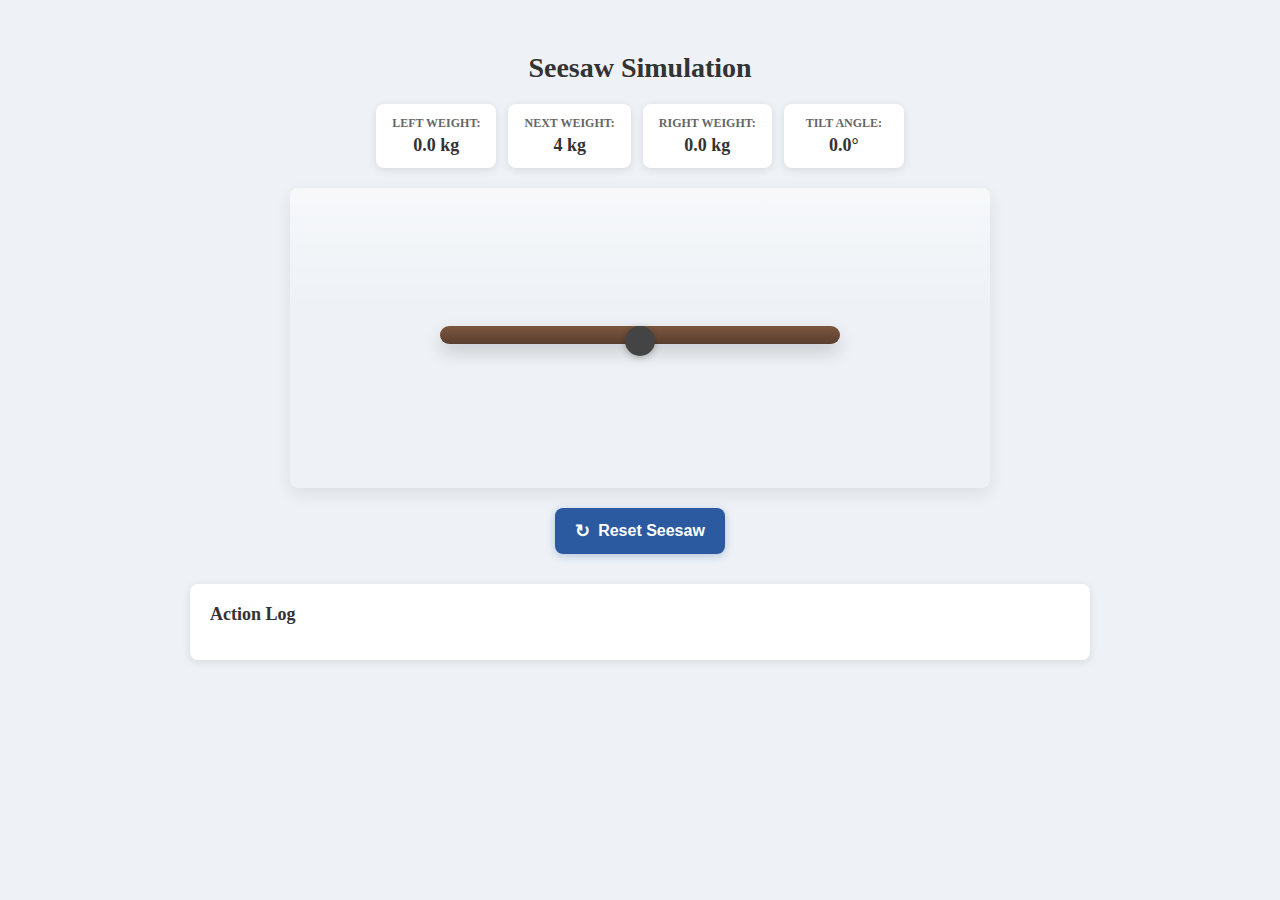
<file: index.html>
<!doctype html>
<html lang="en">
<head>
  <meta charset="utf-8" />
  <meta name="viewport" content="width=device-width,initial-scale=1" />
  <title>Seesaw Simulation</title>
  <link rel="stylesheet" href="styles.css" />
</head>
<body>
  <main class="app">
    <header>
      <h1>Seesaw Simulation</h1>
      <div class="info-cards">
        <div class="info-card">
          <span class="label">LEFT WEIGHT:</span>
          <span class="value" id="leftWeight"></span>
        </div>
        <div class="info-card">
          <span class="label">NEXT WEIGHT:</span>
          <span class="value" id="nextWeight"></span>
        </div>
        <div class="info-card">
          <span class="label">RIGHT WEIGHT:</span>
          <span class="value" id="rightWeight"></span>
        </div>
        <div class="info-card">
          <span class="label">TILT ANGLE:</span>
          <span class="value" id="tiltAngle"></span>
        </div>
      </div>
    </header>

    <section class="stage">
      <div class="pivot"></div>
      <!-- container part-->
      <div id="seesawWrap" class="seesaw-wrap">
        <div id="plank" class="plank"></div>
      </div>
      <!-- dropped weights-->
      <div id="objectsLayer" class="objects-layer"></div>
    </section>

    <div class="controls">
      <button id="resetBtn" class="reset-btn">
        <span class="icon">↻</span>
        Reset Seesaw
      </button>
    </div>

    <div class="logs-section">
      <h3>Action Log</h3>
      <div id="actionLog" class="action-log">
      </div>
    </div>
  </main>

  <script src="script.js"></script>
</body>
</html>
</file>
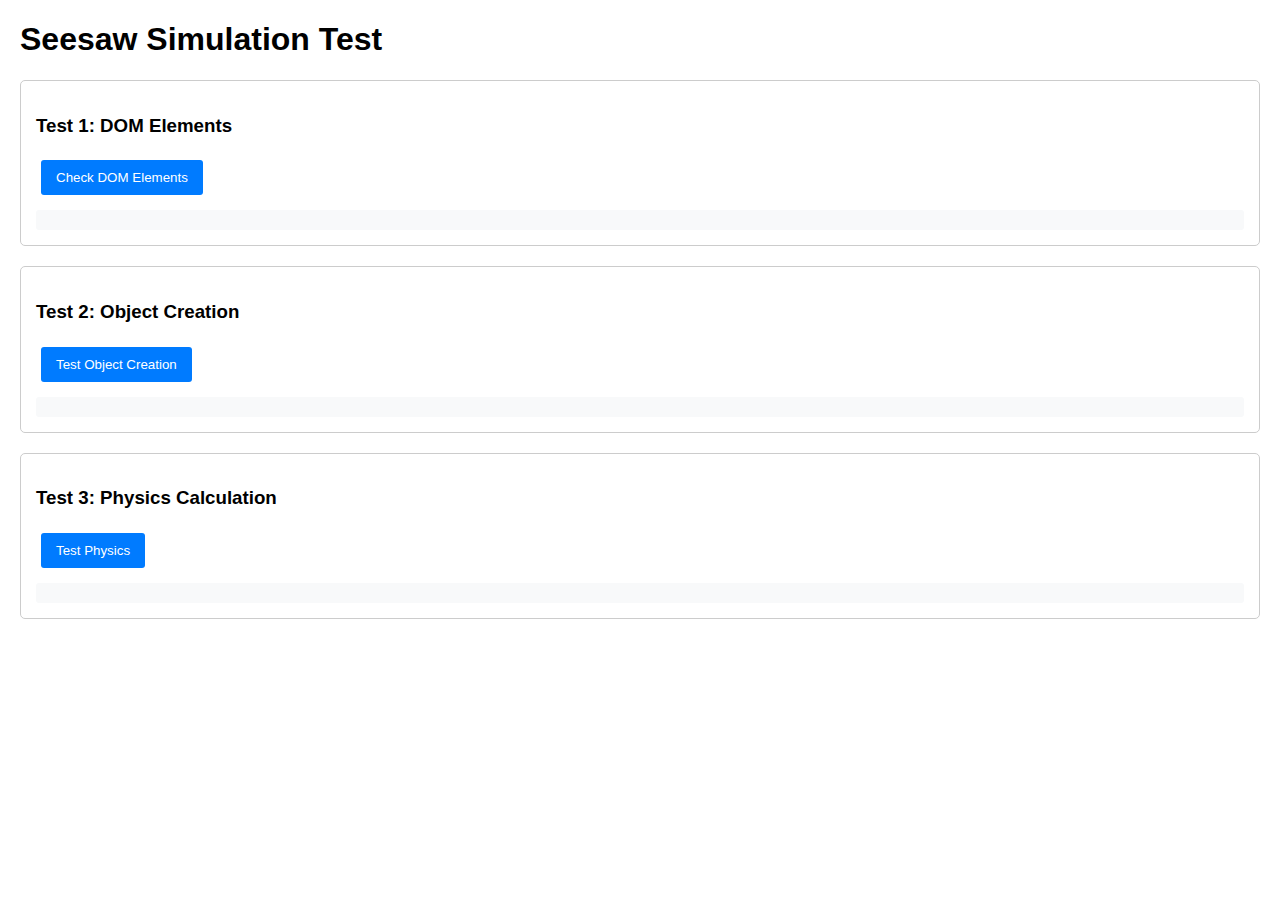
<file: test.html>
<!DOCTYPE html>
<html lang="en">
<head>
    <meta charset="UTF-8">
    <meta name="viewport" content="width=device-width, initial-scale=1.0">
    <title>Seesaw Test</title>
    <style>
        body { font-family: Arial, sans-serif; margin: 20px; }
        .test-section { margin: 20px 0; padding: 15px; border: 1px solid #ccc; border-radius: 5px; }
        .test-button { padding: 10px 15px; margin: 5px; background: #007bff; color: white; border: none; border-radius: 3px; cursor: pointer; }
        .test-button:hover { background: #0056b3; }
        .result { margin-top: 10px; padding: 10px; background: #f8f9fa; border-radius: 3px; }
    </style>
</head>
<body>
    <h1>Seesaw Simulation Test</h1>
    
    <div class="test-section">
        <h3>Test 1: DOM Elements</h3>
        <button class="test-button" onclick="testDOMElements()">Check DOM Elements</button>
        <div id="dom-result" class="result"></div>
    </div>
    
    <div class="test-section">
        <h3>Test 2: Object Creation</h3>
        <button class="test-button" onclick="testObjectCreation()">Test Object Creation</button>
        <div id="object-result" class="result"></div>
    </div>
    
    <div class="test-section">
        <h3>Test 3: Physics Calculation</h3>
        <button class="test-button" onclick="testPhysics()">Test Physics</button>
        <div id="physics-result" class="result"></div>
    </div>

    <script>
        function testDOMElements() {
            const elements = {
                plank: document.getElementById('plank'),
                seesawWrap: document.getElementById('seesawWrap'),
                objectsLayer: document.getElementById('objectsLayer'),
                leftWeight: document.getElementById('leftWeight'),
                rightWeight: document.getElementById('rightWeight'),
                tiltAngle: document.getElementById('tiltAngle'),
                nextWeight: document.getElementById('nextWeight'),
                actionLog: document.getElementById('actionLog')
            };
            
            let result = '<h4>DOM Element Check:</h4><ul>';
            let allFound = true;
            
            for (const [name, element] of Object.entries(elements)) {
                const found = element !== null;
                allFound = allFound && found;
                result += `<li>${name}: ${found ? '✓ Found' : '✗ Not Found'}</li>`;
            }
            
            result += '</ul>';
            result += `<p><strong>Overall: ${allFound ? '✓ All elements found' : '✗ Some elements missing'}</strong></p>`;
            
            document.getElementById('dom-result').innerHTML = result;
        }
        
        function testObjectCreation() {
            // Simulate object creation
            const testObject = {
                id: Date.now(),
                weight: 5,
                position: -100,
                side: 'left'
            };
            
            let result = '<h4>Object Creation Test:</h4>';
            result += `<p>Test object: ${JSON.stringify(testObject)}</p>`;
            
            // Test torque calculation
            const distance = Math.abs(testObject.position);
            const torque = testObject.weight * distance;
            result += `<p>Distance: ${distance}px, Torque: ${torque}</p>`;
            
            document.getElementById('object-result').innerHTML = result;
        }
        
        function testPhysics() {
            // Test physics with sample objects
            const testObjects = [
                { weight: 3, position: -150, side: 'left' },
                { weight: 5, position: 100, side: 'right' }
            ];
            
            let leftTorque = 0;
            let rightTorque = 0;
            
            testObjects.forEach(obj => {
                const distance = Math.abs(obj.position);
                const torque = obj.weight * distance;
                
                if (obj.side === 'left') {
                    leftTorque += torque;
                } else {
                    rightTorque += torque;
                }
            });
            
            const torqueDifference = rightTorque - leftTorque;
            const angle = Math.max(-30, Math.min(30, torqueDifference / 10));
            
            let result = '<h4>Physics Test:</h4>';
            result += `<p>Left Torque: ${leftTorque}</p>`;
            result += `<p>Right Torque: ${rightTorque}</p>`;
            result += `<p>Torque Difference: ${torqueDifference}</p>`;
            result += `<p>Calculated Angle: ${angle.toFixed(1)}°</p>`;
            
            document.getElementById('physics-result').innerHTML = result;
        }
    </script>
</body>
</html>
</file>
<file: styles.css>
:root{
    --width: 700px;       /* stage width */
    --plank-length: 400px;
    --plank-height: 18px;
    --pivot-size: 30px;
    --bg: #eef2f6;
    --pivot-color: #444;
    --object-radius: 16px;
  }
  
  *{box-sizing:border-box}
  body{
    background: var(--bg);
    color:#233;
    display:flex;
    justify-content:center;
    padding:25px;
  }
  .app{max-width:900px; width:100%}
  
  header{
    margin-bottom:20px;
  }
  
  h1{
    text-align:center;
    margin-bottom:20px;
    color:#333;
    font-size:28px;
  }
  
  /* Information cards at the top */
  .info-cards{
    display:flex;
    gap:12px;
    justify-content:center;
    flex-wrap:wrap;
    margin-bottom:20px;
  }
  
  .info-card{
    background:white;
    padding:12px 16px;
    border-radius:8px;
    box-shadow: 0 2px 8px rgba(0,0,0,0.1);
    display:flex;
    flex-direction:column;
    align-items:center;
    min-width:120px;
  }
  
  .info-card .label{
    font-size:12px;
    color:#666;
    font-weight:600;
    margin-bottom:4px;
  }
  
  .info-card .value{
    font-size:18px;
    color:#333;
    font-weight:bold;
  }
  
  /* Controls section */
  .controls{
    display:flex;
    justify-content:center;
    margin:20px 0;
  }
  
  .reset-btn{
    background:#2c5aa0;
    color:white;
    border:none;
    padding:12px 20px;
    border-radius:8px;
    font-size:16px;
    font-weight:600;
    cursor:pointer;
    display:flex;
    align-items:center;
    gap:8px;
    box-shadow: 0 2px 8px rgba(44,90,160,0.3);
    transition: all 0.2s ease;
  }
  
  .reset-btn:hover{
    background:#1e3f73;
    transform:translateY(-1px);
  }
  
  .reset-btn .icon{
    font-size:18px;
  }
  
  /* Logs section */
  .logs-section{
    margin-top:30px;
    background:white;
    border-radius:8px;
    padding:20px;
    box-shadow: 0 2px 8px rgba(0,0,0,0.1);
  }
  
  .logs-section h3{
    margin:0 0 15px 0;
    color:#333;
    font-size:18px;
  }
  
  .action-log{
    max-height:200px;
    overflow-y:auto;
  }
  
  .log-entry{
    display:flex;
    align-items:center;
    gap:10px;
    padding:8px 0;
    border-bottom:1px solid #eee;
    font-size:14px;
  }
  
  .log-entry:last-child{
    border-bottom:none;
  }
  
  .log-icon{
    width:12px;
    height:12px;
    background:#8b4513;
    border-radius:2px;
    flex-shrink:0;
  }
  
  .stage{
    width:var(--width);
    height:300px;
    background:linear-gradient(180deg, rgba(255,255,255,0.5), transparent 40%);
    border-radius:8px;
    position:relative;
    margin: 0 auto 20px;
    box-shadow: 0 6px 18px rgba(0,0,0,0.08);
    overflow:visible;
  }
  
  /* center pivot */
  .pivot{
    width: var(--pivot-size);
    height: var(--pivot-size);
    background:var(--pivot-color);
    border-radius:50%;
    position:absolute;
    left:50%;
    bottom:44%;
    transform:translateX(-50%);
    z-index:40;
    box-shadow: 0 2px 6px rgba(0,0,0,0.25);
  }
  
  /* seesaw wrapper */
  .seesaw-wrap{
    position:absolute;
    left:50%;
    bottom:48%;
    width:var(--plank-length);
    transform-origin:50% 50%;
    transform: translateX(-50%) rotate(0deg);
    transition: transform 700ms cubic-bezier(.2,.9,.2,1);
    z-index:30;
    pointer-events:none;
  }
  
  /* plank inside seesaw-wrap */
  .plank{
    width:100%;
    height:var(--plank-height);
    background:linear-gradient(180deg,#7c573f,#5a3e2f);
    border-radius:10px;
    box-shadow: 0 8px 18px rgba(0,0,0,0.17);
    position:relative;
    pointer-events:auto; /* clickable */
    cursor:pointer;
  }
  
  /* layer where dropped objects appear */
  .objects-layer{position:absolute; left:50%; bottom:48%; width:var(--plank-length); height:200px; transform:translateX(-50%); pointer-events:none; z-index:50}
  
  /* kilograms*/
  .obj{
    position:absolute;
    width:var(--object-radius);
    height:var(--object-radius);
    border-radius:50%;
    display:flex;
    align-items:center;
    justify-content:center;
    font-size:11px;
    color:white;
    user-select:none;
    transform:translate(-50%, -50%);
    box-shadow: 0 4px 10px rgba(0,0,0,0.25);
    /* Make objects stick to the seesaw surface */
    top: calc(50% - 9px); /* Position on the plank surface */
  }
  
  .obj .label{position:absolute; top:calc(100% + 6px); left:50%; transform:translateX(-50%); font-size:11px; color:#333;}
  
  /* Drop animation for objects */
  @keyframes dropFromAbove {
    0% {
      transform: translate(-50%, -50%) translateY(-100px) scale(0.5);
      opacity: 0;
    }
    50% {
      transform: translate(-50%, -50%) translateY(-20px) scale(1.1);
      opacity: 0.8;
    }
    100% {
      transform: translate(-50%, -50%) translateY(0) scale(1);
      opacity: 1;
    }
  }
  
  .obj.dropping {
    animation: dropFromAbove 0.8s cubic-bezier(0.25, 0.46, 0.45, 0.94);
  }
  /* small responsive tweak */
  @media (max-width:760px){
    :root{ --width: 350px; --plank-length: 320px;}
  }
</file>
